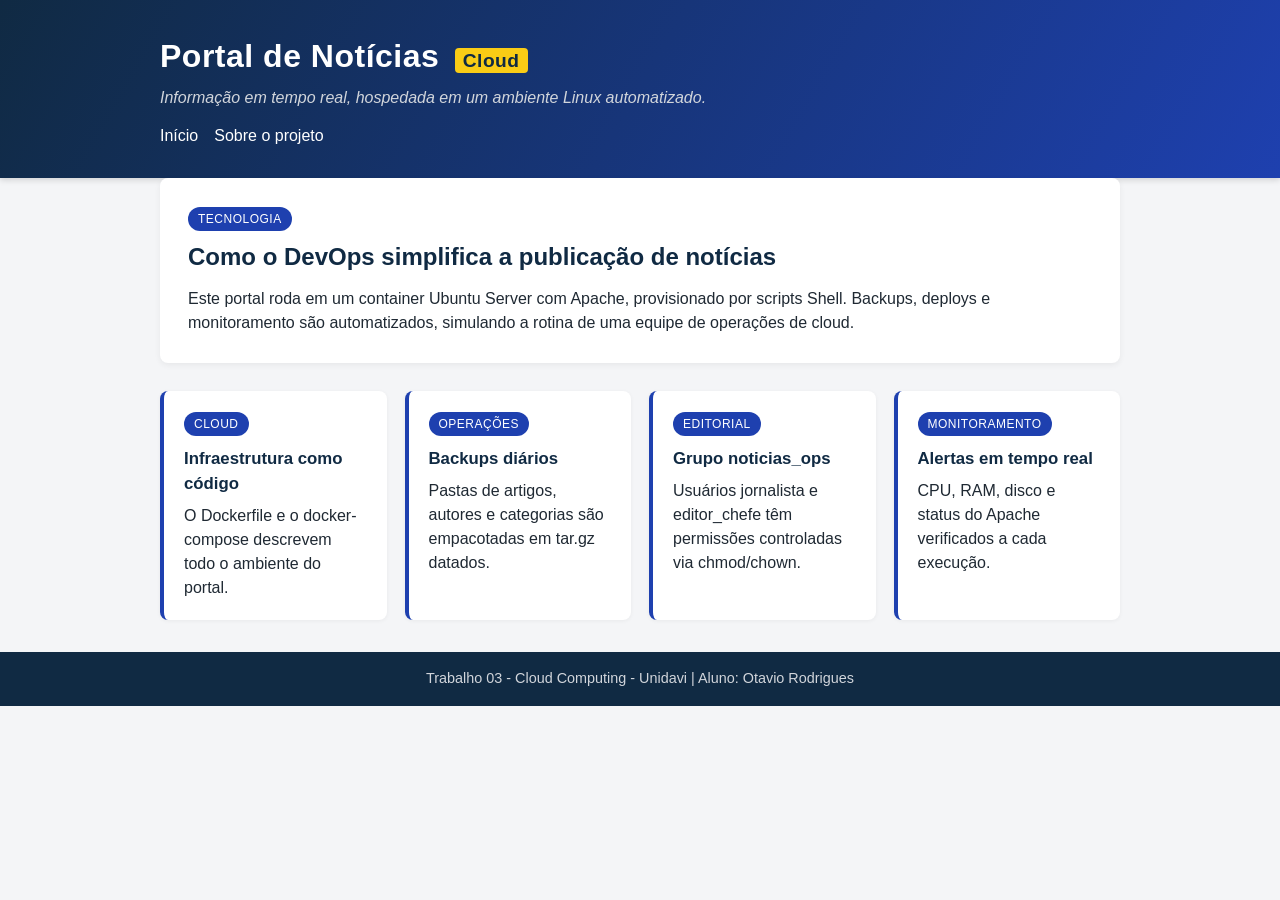
<file: source/index.html>
<!DOCTYPE html>
<html lang="pt-br">
<head>
    <meta charset="UTF-8">
    <meta name="viewport" content="width=device-width, initial-scale=1.0">
    <title>Portal de Notícias Cloud</title>
    <link rel="stylesheet" href="assets/style.css">
</head>
<body>
    <header class="topo">
        <div class="container">
            <h1>Portal de Notícias <span>Cloud</span></h1>
            <p class="slogan">Informação em tempo real, hospedada em um ambiente Linux automatizado.</p>
            <nav>
                <a href="index.html">Início</a>
                <a href="sobre.html">Sobre o projeto</a>
            </nav>
        </div>
    </header>

    <main class="container">
        <section class="destaque">
            <span class="tag">Tecnologia</span>
            <h2>Como o DevOps simplifica a publicação de notícias</h2>
            <p>
                Este portal roda em um container Ubuntu Server com Apache, provisionado por
                scripts Shell. Backups, deploys e monitoramento são automatizados, simulando
                a rotina de uma equipe de operações de cloud.
            </p>
        </section>

        <section class="grid">
            <article class="card">
                <span class="tag">Cloud</span>
                <h3>Infraestrutura como código</h3>
                <p>O Dockerfile e o docker-compose descrevem todo o ambiente do portal.</p>
            </article>

            <article class="card">
                <span class="tag">Operações</span>
                <h3>Backups diários</h3>
                <p>Pastas de artigos, autores e categorias são empacotadas em tar.gz datados.</p>
            </article>

            <article class="card">
                <span class="tag">Editorial</span>
                <h3>Grupo noticias_ops</h3>
                <p>Usuários jornalista e editor_chefe têm permissões controladas via chmod/chown.</p>
            </article>

            <article class="card">
                <span class="tag">Monitoramento</span>
                <h3>Alertas em tempo real</h3>
                <p>CPU, RAM, disco e status do Apache verificados a cada execução.</p>
            </article>
        </section>
    </main>

    <footer>
        <div class="container">
            <p>Trabalho 03 - Cloud Computing - Unidavi | Aluno: Otavio Rodrigues</p>
        </div>
    </footer>
</body>
</html>
</file>
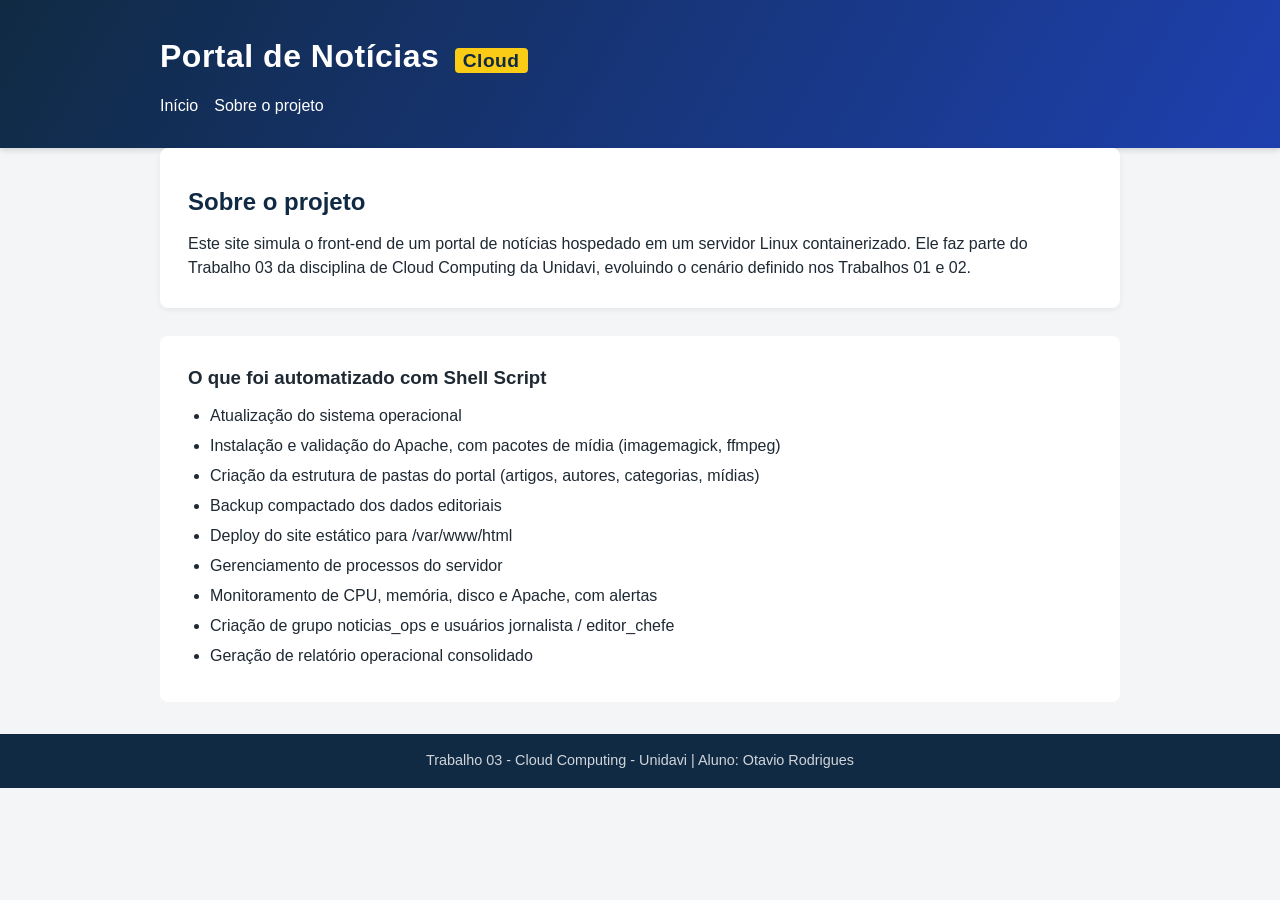
<file: source/sobre.html>
<!DOCTYPE html>
<html lang="pt-br">
<head>
    <meta charset="UTF-8">
    <meta name="viewport" content="width=device-width, initial-scale=1.0">
    <title>Sobre - Portal de Notícias Cloud</title>
    <link rel="stylesheet" href="assets/style.css">
</head>
<body>
    <header class="topo">
        <div class="container">
            <h1>Portal de Notícias <span>Cloud</span></h1>
            <nav>
                <a href="index.html">Início</a>
                <a href="sobre.html">Sobre o projeto</a>
            </nav>
        </div>
    </header>

    <main class="container">
        <section class="destaque">
            <h2>Sobre o projeto</h2>
            <p>
                Este site simula o front-end de um portal de notícias hospedado em um servidor
                Linux containerizado. Ele faz parte do Trabalho 03 da disciplina de Cloud Computing
                da Unidavi, evoluindo o cenário definido nos Trabalhos 01 e 02.
            </p>
        </section>

        <section class="lista">
            <h3>O que foi automatizado com Shell Script</h3>
            <ul>
                <li>Atualização do sistema operacional</li>
                <li>Instalação e validação do Apache, com pacotes de mídia (imagemagick, ffmpeg)</li>
                <li>Criação da estrutura de pastas do portal (artigos, autores, categorias, mídias)</li>
                <li>Backup compactado dos dados editoriais</li>
                <li>Deploy do site estático para /var/www/html</li>
                <li>Gerenciamento de processos do servidor</li>
                <li>Monitoramento de CPU, memória, disco e Apache, com alertas</li>
                <li>Criação de grupo noticias_ops e usuários jornalista / editor_chefe</li>
                <li>Geração de relatório operacional consolidado</li>
            </ul>
        </section>
    </main>

    <footer>
        <div class="container">
            <p>Trabalho 03 - Cloud Computing - Unidavi | Aluno: Otavio Rodrigues</p>
        </div>
    </footer>
</body>
</html>
</file>
<file: source/assets/style.css>
* {
    box-sizing: border-box;
    margin: 0;
    padding: 0;
}

body {
    font-family: -apple-system, "Segoe UI", Roboto, Arial, sans-serif;
    background: #f4f5f7;
    color: #1f2933;
    line-height: 1.5;
}

.container {
    max-width: 1000px;
    margin: 0 auto;
    padding: 0 20px;
}

.topo {
    background: linear-gradient(120deg, #102a43, #1e40af);
    color: #fff;
    padding: 32px 0 24px;
    box-shadow: 0 2px 6px rgba(0, 0, 0, 0.15);
}

.topo h1 {
    font-size: 2rem;
    letter-spacing: 0.5px;
}

.topo h1 span {
    background: #facc15;
    color: #102a43;
    padding: 2px 8px;
    border-radius: 4px;
    font-size: 1.2rem;
    margin-left: 6px;
}

.slogan {
    margin-top: 6px;
    color: #d1d5db;
    font-style: italic;
}

nav {
    margin-top: 14px;
    display: flex;
    gap: 16px;
}

nav a {
    color: #fff;
    text-decoration: none;
    border-bottom: 2px solid transparent;
    padding-bottom: 4px;
}

nav a:hover {
    border-color: #facc15;
}

main {
    padding: 32px 20px;
}

.destaque {
    background: #fff;
    padding: 28px;
    border-radius: 8px;
    box-shadow: 0 2px 6px rgba(0, 0, 0, 0.06);
    margin-bottom: 28px;
}

.destaque h2 {
    margin: 8px 0 12px;
    color: #102a43;
}

.tag {
    display: inline-block;
    background: #1e40af;
    color: #fff;
    font-size: 0.75rem;
    padding: 3px 10px;
    border-radius: 999px;
    text-transform: uppercase;
    letter-spacing: 0.5px;
}

.grid {
    display: grid;
    grid-template-columns: repeat(auto-fit, minmax(220px, 1fr));
    gap: 18px;
}

.card {
    background: #fff;
    padding: 20px;
    border-radius: 8px;
    box-shadow: 0 1px 4px rgba(0, 0, 0, 0.05);
    border-left: 4px solid #1e40af;
}

.card h3 {
    margin: 10px 0 8px;
    color: #102a43;
    font-size: 1.05rem;
}

.lista {
    background: #fff;
    padding: 28px;
    border-radius: 8px;
    margin-top: 20px;
}

.lista ul {
    margin-top: 12px;
    padding-left: 22px;
}

.lista li {
    margin-bottom: 6px;
}

footer {
    background: #102a43;
    color: #d1d5db;
    text-align: center;
    padding: 16px 0;
    margin-top: 32px;
    font-size: 0.9rem;
}
</file>
